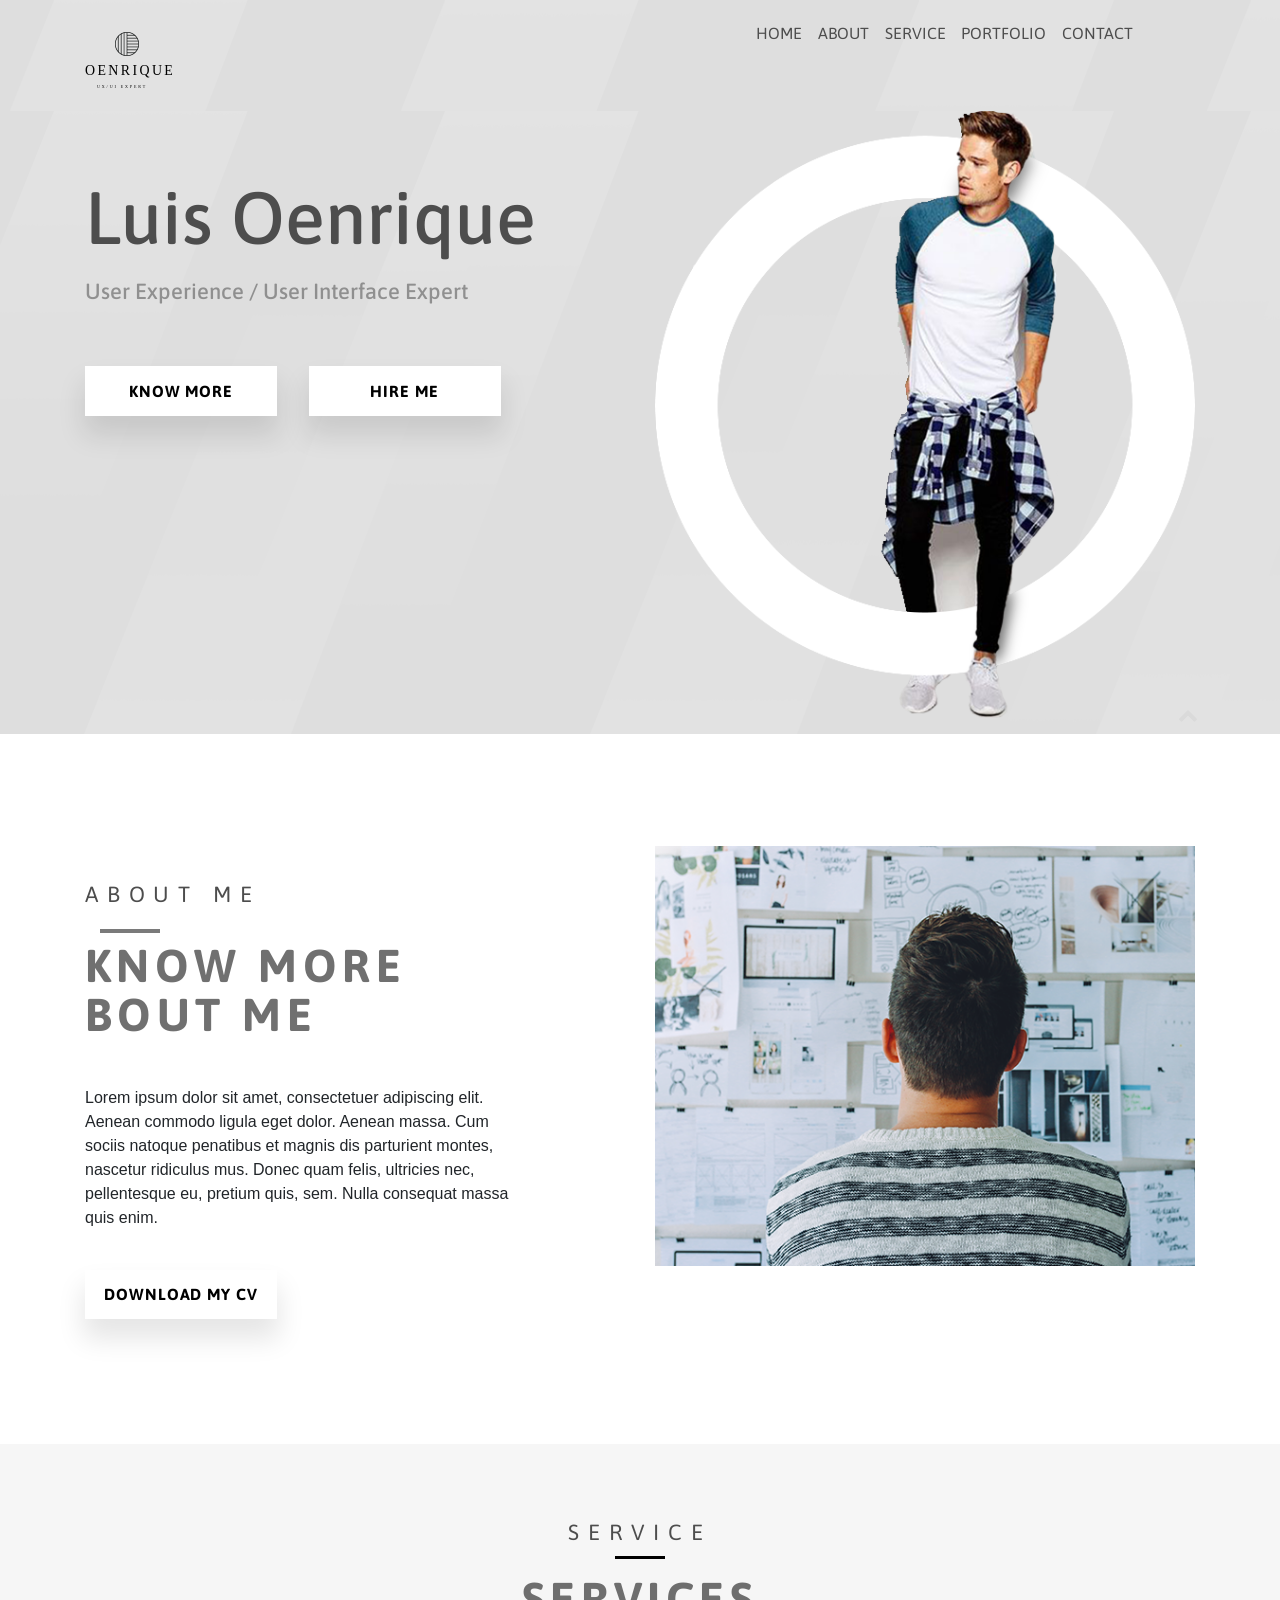
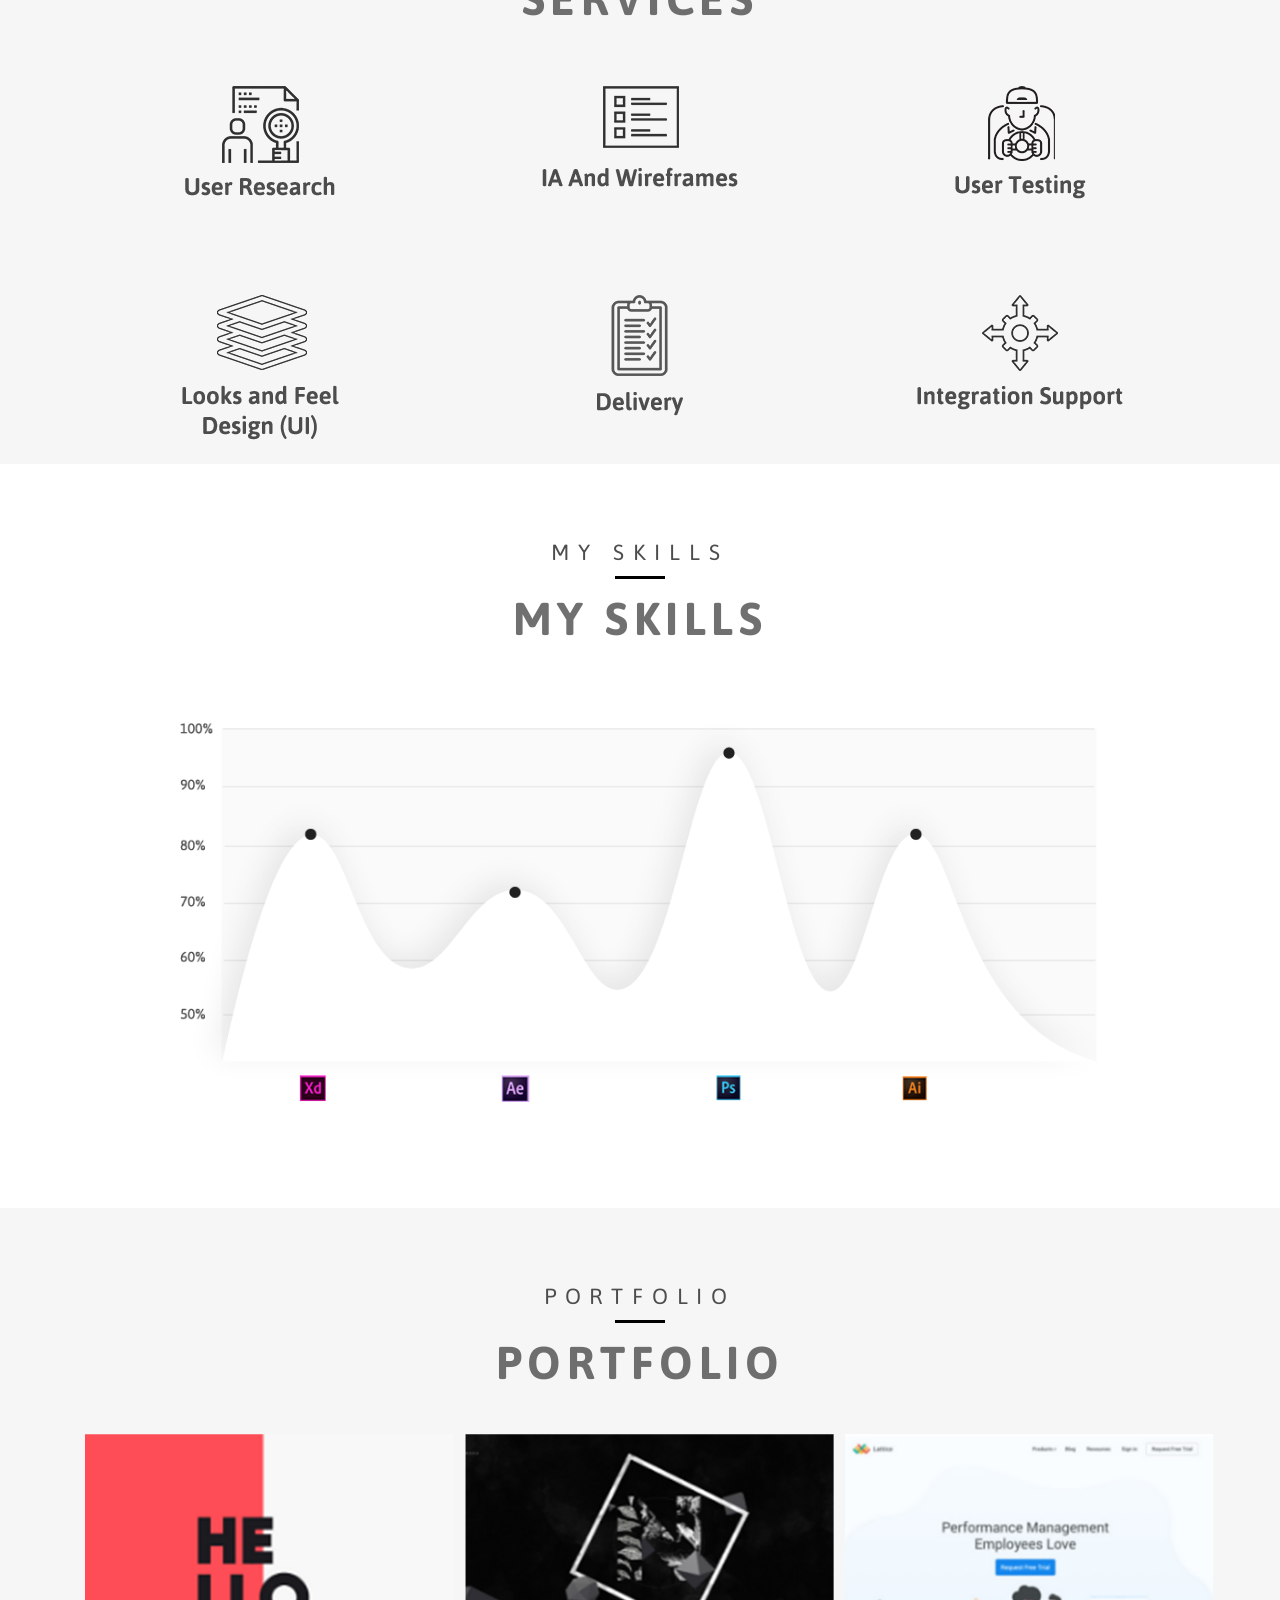
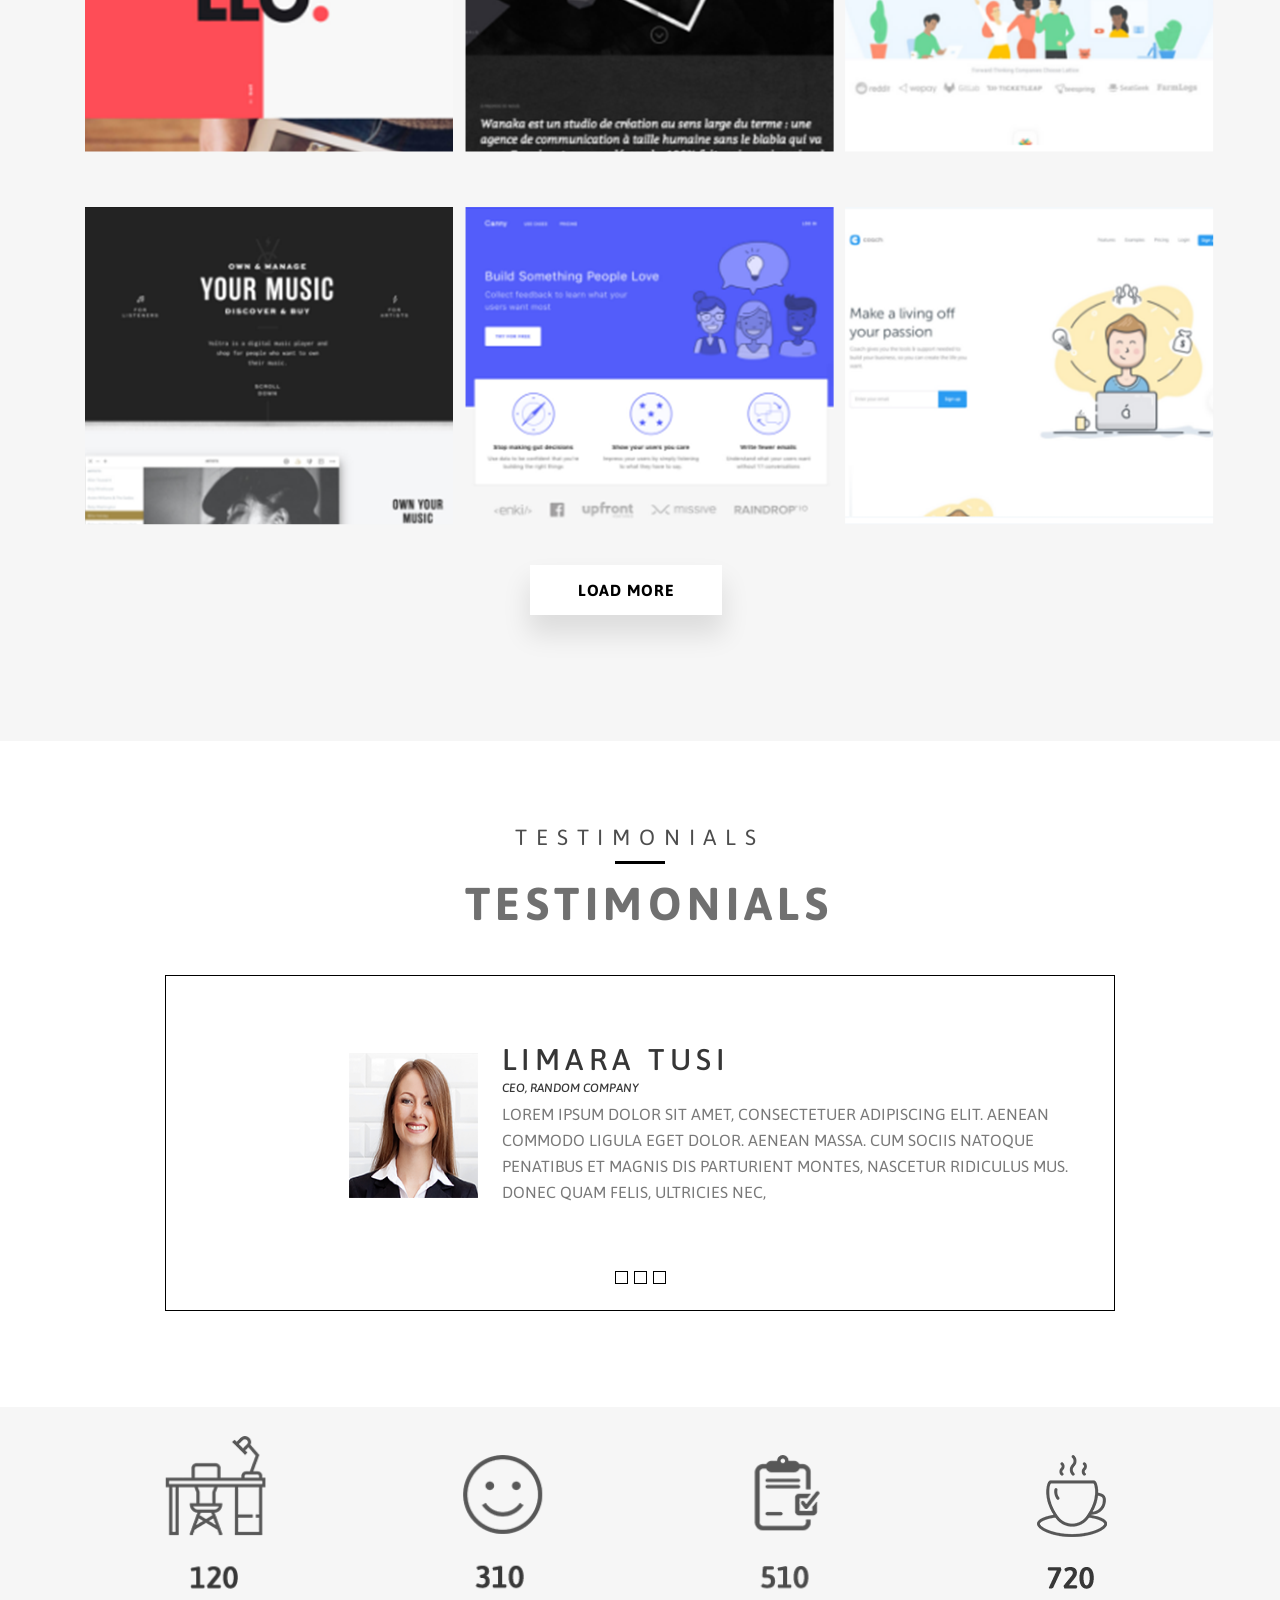
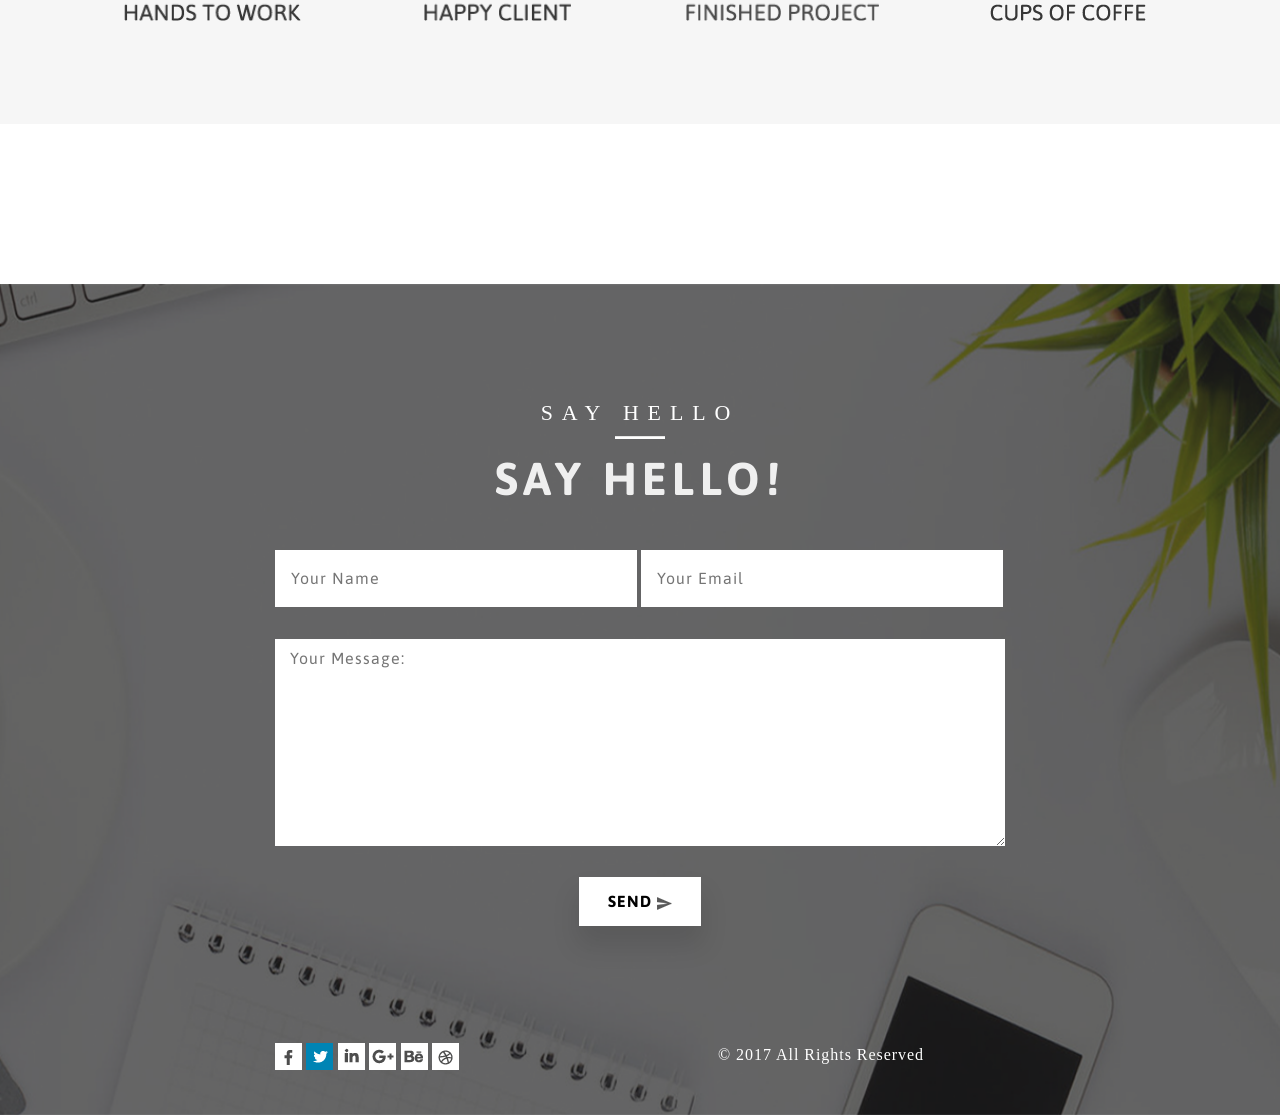
<file: index.html>
<!DOCTYPE html>
<html lang="en">

<head>
	<meta charset="UTF-8">
	<meta name="viewport" content="width=device-width, initial-scale=1.0">
	<meta http-equiv="X-UA-Compatible" content="ie=edge">
	<!-- <meta http-equiv="Cache-Control" content="no-cache, no-store, must-revalidate" />
	<meta http-equiv="Pragma" content="no-cache" />
	<meta http-equiv="Expires" content="0" /> -->
	<title>Bootstrap 4</title>
	<link rel="icon" href="img/Vector_Smart_Object.png">
	<link rel="stylesheet" href="font-awesome-4.7.0/css/font-awesome.min.css">
	<link rel="stylesheet" href="https://maxcdn.bootstrapcdn.com/bootstrap/4.1.0/css/bootstrap.min.css">
	<link href="https://fonts.googleapis.com/css?family=Asap:500,700&display=swap" rel="stylesheet">
	<link rel="stylesheet" href="main.css">
	<link rel="stylesheet" href="bootstrap_media.css">
</head>

<body>

	<!-- FIRST SCREEN LOGO AND MENU -->

	<section class="first_screen">
		<div class="container">
			<div class="d-flex justify-content-between row oenrique">
				<div class="col-4 logo">
					<a href="index.html"><img src="img/Vector_Smart_Object.png" alt="oenrique"></a>
					<h1>OENRIQUE</h1>
					<p>UX/UI EXPERT</p>
				</div>
				
				<!--<div class="d-block d-sm-none col-5 offset-3 menu"> -->
					<div class="d-none d-sm-none d-md-none d-lg-block col-lg-5 offset-lg-3 menu">
						<ul class="nav_menu">
							<li class="menu__list"><a href="#" class="menu__link"> HOME</a></li>
							<li class="menu__list"><a href="#" class="menu__link"> ABOUT</a></li>
							<li class="menu__list"><a href="#" class="menu__link"> SERVICE</a></li>
							<li class="menu__list"><a href="#" class="menu__link"> PORTFOLIO</a></li>
							<li class="menu__list"><a href="#" class="menu__link"> CONTACT</a></li>
						</ul>
					</div>
				

				<div class="d-block d-sm-block d-md-block d-lg-none col-4 col-sm-4 offset-2 offset-sm-3 col-md-2 offset-md-4 mr-auto">
					<div class="dropdown">
						<button class="btn btn-secondary dropdown-toggle" type="button" id="dropdownMenuButton"
							data-toggle="dropdown" aria-haspopup="true" aria-expanded="false">
							МЕНЮ
						</button>
						<div class="dropdown-menu" aria-labelledby="dropdownMenuButton">
							<a class="dropdown-item" href="#">HOME</a>
							<a class="dropdown-item" href="#">ABOUT</a>
							<a class="dropdown-item" href="#">SERVICE</a>
							<a class="dropdown-item" href="#">PORTFOLIO</a>
							<a class="dropdown-item" href="#">CONTACT</a>
						</div>
					</div>
				</div>
			</div>
		</div>
	</section>

	<!-- SECOND SCREEN KNOW -->

	<section class="second_screen">
		<div class="container">
			<div class="row KNOW">
				<div class="col-sm12 col-md-12 col-lg-6 Luis__oenrique">
					<h1 class="Luis">Luis Oenrique</h1>
					<p>User Experience / User Interface Expert</p>
					<button class="button button_know">KNOW MORE</button>
					<button class="button button_hire">HIRE ME</button>
				</div>
				<div class="col-sm12 col-md-12 col-lg-6 Luis__img">
					<a href="bootstrap.html"> <img class="row_images" src="img/hero_img_new.png" alt="oenrique"></a>
				</div>
			</div>
		</div>
	</section>

	<!-- THERD SCREEN ROW MORE -->

	<section class="therd_screen">
		<div class="container">
			<div class="row More">
				<div class="col-sm-12 col-md-12 col-lg-5 More__about">
					<h3 class="About"> ABOUT ME </h3>
					<div class="col-sm-3 offset-sm-5 col-md-3 offset-md-5 col-lg-3 offset-lg-0 img"><img
							src="img/title_line.png" alt="oenrique"></div>
					<h2 class="More">
						KNOW MORE BOUT ME
					</h2>
					<p>Lorem ipsum dolor sit amet, consectetuer adipiscing elit. Aenean commodo ligula eget dolor.
						Aenean massa. Cum sociis natoque penatibus et magnis dis parturient montes, nascetur ridiculus
						mus. Donec quam felis, ultricies nec, pellentesque eu, pretium quis, sem. Nulla consequat massa
						quis enim.</p>
						<form action = "bootstrap.html">
							<button type="submit" class="button button_My_cv">DOWNLOAD MY CV </button></form>
				</div>
				<div class="col-sm-12 col-md-12 col-lg-6 offset-lg-1  Back__img">
					<a href="index.html"> <img class="row_images" src="img/back.png" alt="oenrique"></a>
				</div>
			</div>
		</div>
	</section>

	<!-- FOURTH SCRENN ROW SERVICES -->

	<section class="fourth_screen">
		<div class="container">
			<div class="row Services">
				<div class="col-sm-12 col-md-4 offset-md-4 Service">
					<h3 class="ser"> Service </h3>
					<hr>
					<h2 class="ser1">
						SERVICES
					</h2>
				</div>
			</div>
			<div class="row Research">
				<div class="col-sm-12 col-md-4 col-lg-4 d-flex flex-wrap  justify-content-center pb-4 Looks__img"><a
						href="#"><img class="service__img" src="img/1.png" alt="oenrique"></a></div>
				<div class="col-sm-12 col-md-4 col-lg-4 d-flex flex-wrap  justify-content-center pb-4 IA__img"> <a
						href="#"><img class="service__img" src="img/2.png" alt="oenrique"></a></div>
				<div class="col-sm-12 col-md-4 col-lg-4 d-flex flex-wrap justify-content-center pb-4  User__img"><a
						href="#"><img class="service__img" src="img/3.png" alt="oenrique"></a></div>
			</div>
			<div class="row Looks">
				<div class="ccol-sm-12 col-md-4 col-lg-4 d-flex flex-wrap justify-content-center pb-4 Design__img"><a
						href="#"><img class="service__img" src="img/4.png" alt="oenrique"></a></div>
				<div class="col-sm-12 col-md-4 col-lg-4 d-flex flex-wrap  justify-content-center pb-4 Delivery__img"> <a
						href="#"><img class="service__img" src="img/5.png" alt="oenrique"></a></div>
				<div class="col-sm-12 col-md-4 col-lg-4 d-flex flex-wrap justify-content-center pb-4 Integration__img">
					<a href="#"><img class="service__img" src="img/6.png" alt="oenrique"></a></div>
			</div>
		</div>
	</section>

	<!-- FIFTH SCREEN SKILLS -->

	<section class="fifth_screen">
		<div class="container">
			<div class="row Skills">
				<div class="col-sm-12 col-md-4  offset-md-4 Service">
					<h3 class="my"> My Skills </h3>
					<!-- <img src="img/title_line.png"> -->
					<hr>
					<h2 class="skil">
						MY SKILLS
					</h2>
				</div>
			</div>
			<div class="row Board">
				<div class="col-10 offset-1 Board__img"><img class="row_images" src="img/skill_board.png" alt="oenrique"></div>
			</div>
		</div>
	</section>

	<!-- SIX SCREEN PORTFOLIO -->

	<section class="six_screen">
		<div class="container">
			<div class="row Portfolio1">
				<div class="col-sm-12 col-md-4 offset-md-4  Service">
					<h3 class="port"> Portfolio </h3>
					<hr>
					<h2 class="portf">
						PORTFOLIO
					</h2>
				</div>
			</div>
			<div class="row Portfolio2">
				<div class="col-sm-12 col-md-4  col-lg-4 pb-3 d-flex flex-wrap Hello__img"><img src="img/1_1.png" alt="oenrique"></div>
				<div class="col-sm-12 col-md-4  col-lg-4 pb-3 d-flex flex-wrap Hello__img"><img src="img/2_2.png" alt="oenrique"></div>
				<div class="col-sm-12 col-md-4  col-lg-4 pb-3 d-flex flex-wrap Hello__img"><img src="img/3_3.png" alt="oenrique"></div>
			</div>
			<div class="row Portfolio3">
				<div class="col-sm-12 col-md-4  col-lg-4 pb-3 d-flex flex-wrap Hello__img"><img src="img/4_4.png" alt="oenrique"></div>
				<div class="col-sm-12 col-md-4  col-lg-4 pb-3 d-flex flex-wrap Hello__img"><img src="img/5_5.png" alt="oenrique"></div>
				<div class="col-sm-12 col-md-4  col-lg-4 pb-3 d-flex flex-wrap Hello__img"><img src="img/6_6.png" alt="oenrique"></div>
				<form action = "bootstrap.html">
				<button type="submit" class="button button_Load"> LOAD MORE </button></form>
			</div>
		</div>
	</section>

	<!-- SEVEN SCREEN TESTIMONIALS -->

	<section class="sevens_screen">
		<div class="container">
			<div class="row Testimonials">
				<div class="col-sm-12 col-md-4 offset-md-4 Testi">
					<h3 class="Lim">
						Testimonials </h3>
						<hr>
						<h2 class="skil">
							TESTIMONIALS
					</h2>
				</div>
			</div>

			<!-- CROUSEL LIMARY -->

			<div class="row Limara">
				<div id="carousel_Limary" class="col-10 offset-1 carousel slide" data-ride="carousel">
					<ol class="carousel-indicators">
						<li data-target="#carousel_Limary" data-slide-to="0" class="active"></li>
						<li data-target="#carousel_Limary" data-slide-to="1"></li>
						<li data-target="#carousel_Limary" data-slide-to="2"></li>
					</ol>
					<div class="carousel-inner">
						<div class="carousel-item active">
							<div class="col-sm-12 col-md-8 offset-md-3 col-lg-8 offset-lg-4 Limara_text">
								<h2 class="Limara_Tusi">LIMARA TUSI</h2>
								<h4>CEO, RanDOM COMPANY</h4>
								<br>
								<p>Lorem ipsum dolor sit amet, consectetuer adipiscing elit. Aenean commodo ligula eget
									dolor.
									Aenean massa. Cum sociis natoque penatibus et magnis dis parturient montes, nascetur
									ridiculus mus.
									Donec quam felis, ultricies nec,</p>
							</div>
							<!-- <img src="img/img_Lim.png" class="d-block w-100" alt="..."> -->
							<img src="img/img_Lim.png" class="col-3 offset-2  Lim_img" alt="oenrique">
							<img src="img/img_Lim.png" class="img_media_Lim" alt="oenrique">

						</div>
						<div class="carousel-item">
							<div class="col-sm-12 col-md-8 offset-md-3 col-lg-8 offset-lg-4 Limara_text">
								<h2 class="Limara_Tusi">LIMARA TUSI</h2>
								<h4>CEO, RanDOM COMPANY</h4>
								<br>
								<p>Lorem ipsum dolor sit amet, consectetuer adipiscing elit. Aenean commodo ligula eget
									dolor.
									Aenean massa. Cum sociis natoque penatibus et magnis dis parturient montes, nascetur
									ridiculus mus.
									Donec quam felis, ultricies nec,</p>
							</div>
							<img src="img/img_Lim.png" class="col-3 offset-2 Lim_img " alt="oenrique">
							<img src="img/img_Lim.png" class="img_media_Lim" alt="oenrique">
						</div>
						<div class="carousel-item">
							<div class="col-sm-12 col-md-8 offset-md-3 col-lg-8 offset-lg-4 Limara_text">
								<h2 class="Limara_Tusi">LIMARA TUSI</h2>
								<h4>CEO, RanDOM COMPANY</h4>
								<br>
								<p>Lorem ipsum dolor sit amet, consectetuer adipiscing elit. Aenean commodo ligula eget
									dolor.
									Aenean massa. Cum sociis natoque penatibus et magnis dis parturient montes, nascetur
									ridiculus mus.
									Donec quam felis, ultricies nec,</p>
							</div>
							<img src="img/img_Lim.png" class="col-3 offset-2 Lim_img " alt="oenrique">
							<img src="img/img_Lim.png" class="img_media_Lim" alt="oenrique">
						</div>
					</div>
					<a class="carousel-control-prev" href="#carousel_Limary" role="button" data-slide="prev">
						<span class="carousel-control-prev-icon" aria-hidden="true"></span>
						<span class="sr-only">Previous</span>
					</a>
					<a class="carousel-control-next" href="#carousel_Limary" role="button" data-slide="next">
						<span class="carousel-control-next-icon" aria-hidden="true"></span>
						<span class="sr-only">Next</span>
					</a>
					<div class="btn visible-xs">
						<a href="#carousel_Limary" role="button" data-slide="next">Листать дальше</a>
					</div>
				</div>

			</div>
		</div>
	</section>

	<!-- EIGHTS SCREEN CLIENT -->

	<div class="eigths_screen">
		<div class="container">
			<div class="row Client">
				<div class="col-sm-6 col-md-6 col-lg-3 pb-3 d-flex justify-content-center Hands__img"><img
						src="img/work.png" alt="oenrique"></div>
				<div class="col-sm-6 col-md-6 col-lg-3 pb-3 d-flex justify-content-center Happy__img"><img
						src="img/happy_cient.png" alt="oenrique"></div>
				<div class="col-sm-6 col-md-6 col-lg-3 pb-3 d-flex justify-content-center Project__img"><img
						src="img/Project.png" alt="oenrique"></div>
				<div class="col-sm-6 col-md-6 col-lg-3 pb-3 d-flex justify-content-center Coffee__img"><img
						src="img/coffee.png" alt="oenrique"></div>
			</div>
		</div>
	</div>

	<!-- NINGTH SCREEN SAY HELLO -->

	<section class="ningth_screen">
		<div class="container">
			<div class="row Say">
				<div class="col-md-4 offset-md-4 Say_Hello">
					<h3 class="Sayh"> SAY HELLO </h3>
					<hr>
					<h2 class="Sayh1">
						SAY HELLO!
					</h2>
				</div>
			</div>
			<div class="row contacts">
				<form class="col-8 offset-2 myForm">
					<input class="input" type="text" name="customer_name" id="customer_name" placeholder="Your Name"
						required>
					<input class="input" type="email" name="email_address" id="email_address" placeholder="Your Email"
						required>
					<textarea class="col-12  input" name="message" id="message" placeholder="Your Message:"
						maxlength="500"></textarea>
					<button type="submit" class="col-2 offset-5 button button_send"> SEND <img src="img/send-button.png" alt="oenrique">
						</button>
					<button type="submit" class="col-sm-3 offset-4 col-md-4 offset-md-4 button myForm_button_send">  SEND
							<img src="img/send-button.png" alt="oenrique"> </button>
				</form>
				<div class="scrollup">
					<i class="fa fa-chevron-up"></i>
				</div>
			</div>
			<div class="justify-content-center row row_send">
				<!-- <div class="row soc_icons"> -->
				<div class="col-sm-6 col-md-6 col-lg-3  Soc">
					<a href="https://facebook.com"><img src="img/facebook.png" alt="Facebook" class="facebook__icon">
					</a>
					<a href="https://twitter.com"><img src="img/twitter.png" alt="Twitter" class="twitter__icon">
					</a>
					<a href="https://linkedin.com"><img src="img/linkedlin.png" alt="Linkedin" class="linkedin__icon">
					</a>
					<a href="https://google.com"><img src="img/google_plus.png" alt="Google" class="google__icon">
					</a>
					<a href="https://google.com"><img src="img/behance.png" alt="Behance" class="behance__icon"> </a>
					<a href="https://google.com"><img src="img/dribble.png" alt="Dribble" class="dribble__icon"> </a>
				</div>
				<div class="col-sm-6 col-md-6 col-lg-3 offset-lg-2  all">
					<p>&#169; 2017 All Rights Reserved</p>
				</div>
			</div>
		</div>
	</section>



<script src="https://ajax.googleapis.com/ajax/libs/jquery/3.3.1/jquery.min.js"></script>
	<script defer src="js/bootstrap.js"></script>
	<script src="https://cdnjs.cloudflare.com/ajax/libs/popper.js/1.14.3/umd/popper.min.js"
		integrity="sha384-ZMP7rVo3mIykV+2+9J3UJ46jBk0WLaUAdn689aCwoqbBJiSnjAK/l8WvCWPIPm49"
		crossorigin="anonymous"></script>
	<script src="https://stackpath.bootstrapcdn.com/bootstrap/4.1.3/js/bootstrap.min.js"
		integrity="sha384-ChfqqxuZUCnJSK3+MXmPNIyE6ZbWh2IMqE241rYiqJxyMiZ6OW/JmZQ5stwEULTy"
		crossorigin="anonymous"></script>


</body>
</html>
</file>
<file: main.css>
@import url("https://fonts.googleapis.com/css?family=Asap:500,700&display=swap");

html,
body {
  margin: 0 auto;
  box-sizing: border-box;
  font-size: 1rem;
}

.container {
  width: 100%;
}

h1 {
  color: #4d4d4d;
  font-family: Asap;
  font-size: 4.62rem;
  font-weight: 500;
  line-height: 4.18rem;
  padding-top: 1em;
}

h2 {
  color: #4d4d4d;
  font-family: Asap;
  font-size: 2.87rem;
  font-weight: 700;
  line-height: 3.06rem;
  text-transform: uppercase;
  margin-bottom: 1em;
  opacity: 0.8;
  letter-spacing: 0.34rem;
  text-align: center;
}

h3 {
  color: #4d4d4d;
  font-family: Asap;
  font-size: 1.37rem;
  font-weight: 400;
  line-height: 4.18rem;
  text-transform: uppercase;
  letter-spacing: 0.55rem;
  margin-bottom: -0.5em;
  text-align: center;
}

hr {
  width: 50px;
  height: 2px;
  background: #000000;
  margin-top: -0.1em;
}

.button {
  font-family: Asap;
  font-size: 1rem;
  font-weight: 700;
  text-transform: uppercase;
  letter-spacing: 0.96px;
  border: none;
  outline: none;
  background-color: #ffffff;
  height: 3.1em;
  width: 12em;
  margin-right: 1.7em;
  margin-top: 1.5em;
  box-shadow: 0 18px 27px 2px rgba(0, 0, 0, 0.1);
}

.button:hover {
  background-color: transparent;
  outline: 2px solid #adadad;
  transition: all 0.2s ease;
}

.button a {
  color: #4d4d4d;
  text-decoration: none;
  outline: none;
  line-height: 2.5rem;
}

.row_images {
  width: 100%;
}

/* FIRST SCREEN LOGO AND MENU */

.first_screen {
  background: url(img/bg_element_.png);
  width: 100%;
}
.second_screen {
  background: url(img/bg_element_.png);
  width: 100%;
  padding-bottom: 1em;
}
.logo img {
  padding-left: 1.9em;
  padding-top: 2em;
}
.logo h1 {
  text-align: left;
  color: #000000;
  font-family: Lato;
  font-size: 0.87rem;
  font-weight: 300;
  line-height: 0.99rem;
  text-transform: uppercase;
  letter-spacing: 0.15rem;
  margin: 0;
  padding-top: 0.5em;
}
.logo p {
  color: #000000;
  font-family: Lato;
  font-size: 0.25rem;
  font-weight: 400;
  line-height: 0.99rem;
  text-transform: uppercase;
  letter-spacing: 0.12rem;
  margin-left: 3em;
}
.nav_menu {
  margin-left: -2.1em;
}

.menu li {
  display: inline;
  list-style-type: none;
  text-decoration: none;
  border: 0;
  outline: none;

}
.menu li a:hover {
  color: #808080;
}
.menu li a {
  color: #4d4d4d;
  font-family: Asap;
  font-size: 1rem;
  font-weight: 400;
  line-height: 4.18rem;
  margin-right: .7em;
  transition: all 0.3 ease;
}

.dropdown-menu {
  display: none;
  border: none;
  outline: none;
  margin-left: -1em;
  list-style-type: none;
  font-size: 0.8rem;
  font-weight: 600;
}

#dropdownMenuButton {
  position: absolute;
  top: 1em;
  background-color: #ffffff;
  color: #000000;
  border: none;
  outline: none;
}

/* SECOND SCREEN KNOW */

.second_screen {
  /*height: 750px;*/
  width: 100%;
}

.Luis__oenrique p {
  opacity: 0.54;
  color: #4d4d4d;
  font-family: Asap;
  font-size: 1.37rem;
  font-weight: 500;
  line-height: 4.18rem;
}

/* THERD SCREEN MORE */

.therd_screen {
  /* height: 680px; */
  height: auto;
  width: 100%;
  padding-bottom: 7.81em;
}
.More__about {
  margin-top: 8em;
}

.More_about p {
  color: #4d4d4d;
  font-family: Asap;
  font-size: 1rem;
  font-weight: 400;
  line-height: 1.62rem;
}

.About,
.More {
  text-align: left;
}

.Back__img img {
  margin-top: 7em;
}

/* FOURTH SCREEN SERVICES*/

.fourth_screen {
  /* height: 695px; */
  background-color: #f6f6f6;
}

.Service {
  margin-top: 3.5em;
}

.Service img {
  display: block;
  width: 100%;
  height: 5px;
  margin: 0px 0px 15px 0px;
}

.service__img {
  align-self: flex-start;
}

.Research {
  margin-top: 1em;
  padding-bottom: 4.5em;
}

/* FIFTH SCREEN Skills*/

.fifth_screen {
  /* height: 770px; */
  height: auto;
  padding-bottom: 5.12em;
}
.Skills {
  margin-bottom: 2em;
}

/* SIX SCREEN PORTFOLIO */

.six_screen {
  /* height: 1098px; */
  height: auto;
  padding-bottom: 6.38em;
  background-color: #f6f6f6;
  margin-top: 1.5em;
  width: 100%;
}

.Portfolio2,
.Portfolio3 {
  display: flex;
  flex-wrap: wrap;
  margin-bottom: 1.5em;
  align-self: flex-start;
  justify-content: center;
}

.Portfolio2 img {
  margin: 0px 0px 15px 0px;
}

.Portfolio4 {
  margin-right: 0;
  margin-left: 0;
}
/* SEVENS SCREEN TESTIMONIALS*/

.sevens_screen {
  /* height: 715px; */
  height: auto;
  padding-bottom: 6em;
}
.Testimonials {
  margin-top: 4em;
}

.carousel-item img {
  margin-top: -10.5em;
  width: 159px;
  height: 145px;
  margin-bottom: 7em;
}

.img_media_Lim {
  display: none;
}

#carousel_Limary {
  border: 1px solid #000000;
}
.visible-xs {
  display: none;
}
.Limara_text p {
  opacity: 0.6;
  color: #212121;
  font-family: Asap;
  font-size: 1rem;
  font-weight: 400;
  line-height: 1.62rem;
  text-transform: uppercase;
}
.Limara_text h2 {
  opacity: 0.9;
  color: #212121;
  font-family: Asap;
  font-size: 1.87rem;
  font-weight: 500;
  line-height: 49px;
  text-transform: uppercase;
  margin-bottom: -0.1em;
  margin-top: 2em;
  text-align-last: left;
}

.Limara_text h4 {
  opacity: 0.9;
  color: #212121;
  font-family: Asap;
  font-size: 0.75rem;
  font-style: italic;
  text-transform: uppercase;
  margin-bottom: -1.5em;
}

.carousel-indicators li {
  width: 13px;
  height: 13px;
}

li {
  border: 1px solid #000000;
  transition: 0.2s;
}

.Client {
  padding: 3em 0 0 0;
}
.Client .Hands__img {
  margin-top: -1.2em;
}

/* EIGTHS SCREEN CLIENT */

.eigths_screen {
  /* height: 300px; */
  margin-bottom: 10em;
  background-color: #f6f6f6;
  height: auto;
  padding-bottom: 5.4em;
}

/*NINGTH SCREEN SAY HELLO*/

.ningth_screen {
  /* height: 785px; */
  height: auto;
  background: url(img/contact_bg.png) no-repeat top center;
  background-size: cover;
  padding-bottom: 0.6em;
}
.Say_Hello {
  margin-top: 6em;
}

.Say_Hello h3 {
  color: #ffffff;
  font-family: "Nirmala UI";
  font-size: 1.37rem;
  font-weight: 400;
  line-height: 4.18rem;
  text-transform: uppercase;
  letter-spacing: 8.91px;
}

.Say_Hello h2 {
  opacity: 0.9;
  color: #ffffff;
  text-transform: uppercase;
  letter-spacing: 0.34rem;
}
.Say_Hello hr {
  background: #ffffff;
}

.myForm input {
  color: #212121;
  font-family: Asap;
  font-size: 1rem;
  font-weight: 400;
  line-height: 4.18rem;
  letter-spacing: 0.96px;
  width: 362px;
  height: 57px;
  background-color: #ffffff;
  padding-left: 1em;
  border: none;
  outline: none;

}

.contacts {
  margin-bottom: -2em;
}

.button_send img {
  vertical-align: auto;
}

.myForm textarea {
  color: #212121;
  font-family: Asap;
  font-size: 1rem;
  font-weight: 400;
  line-height: 2.18rem;
  letter-spacing: 0.06rem;
  background-color: #ffffff;
  /* width: 768px; */
  height: 207px;
  margin-top: 2em;
  border: none;
  outline: none;
}

.myForm_button_send {
  display: none;
}

.all p {
  color: #ffffff;
  font-family: Montserrat;
  font-size: 1rem;
  font-weight: 400;
  line-height: 4.18rem;
  letter-spacing: 0.06rem;
  margin-left: -2em;
}

.Soc {
  margin-top: 1.3em;
}

.row_send {
  margin-top: 8em;
}

.scrollup {
  position: fixed;
  color: #000000;
  background-color: #ffffff;
  right: 3.5em;
  bottom: 8em;
  padding-top: 0.2em;
  font-size: 1.25rem;
  width: 44px;
  height: 44px;
  cursor: pointer;
  display: none;
  text-align: center;
}
.scrollup:hover {
  border: 1px solid #000;
}

@import url("bootstrap_media");
</file>
